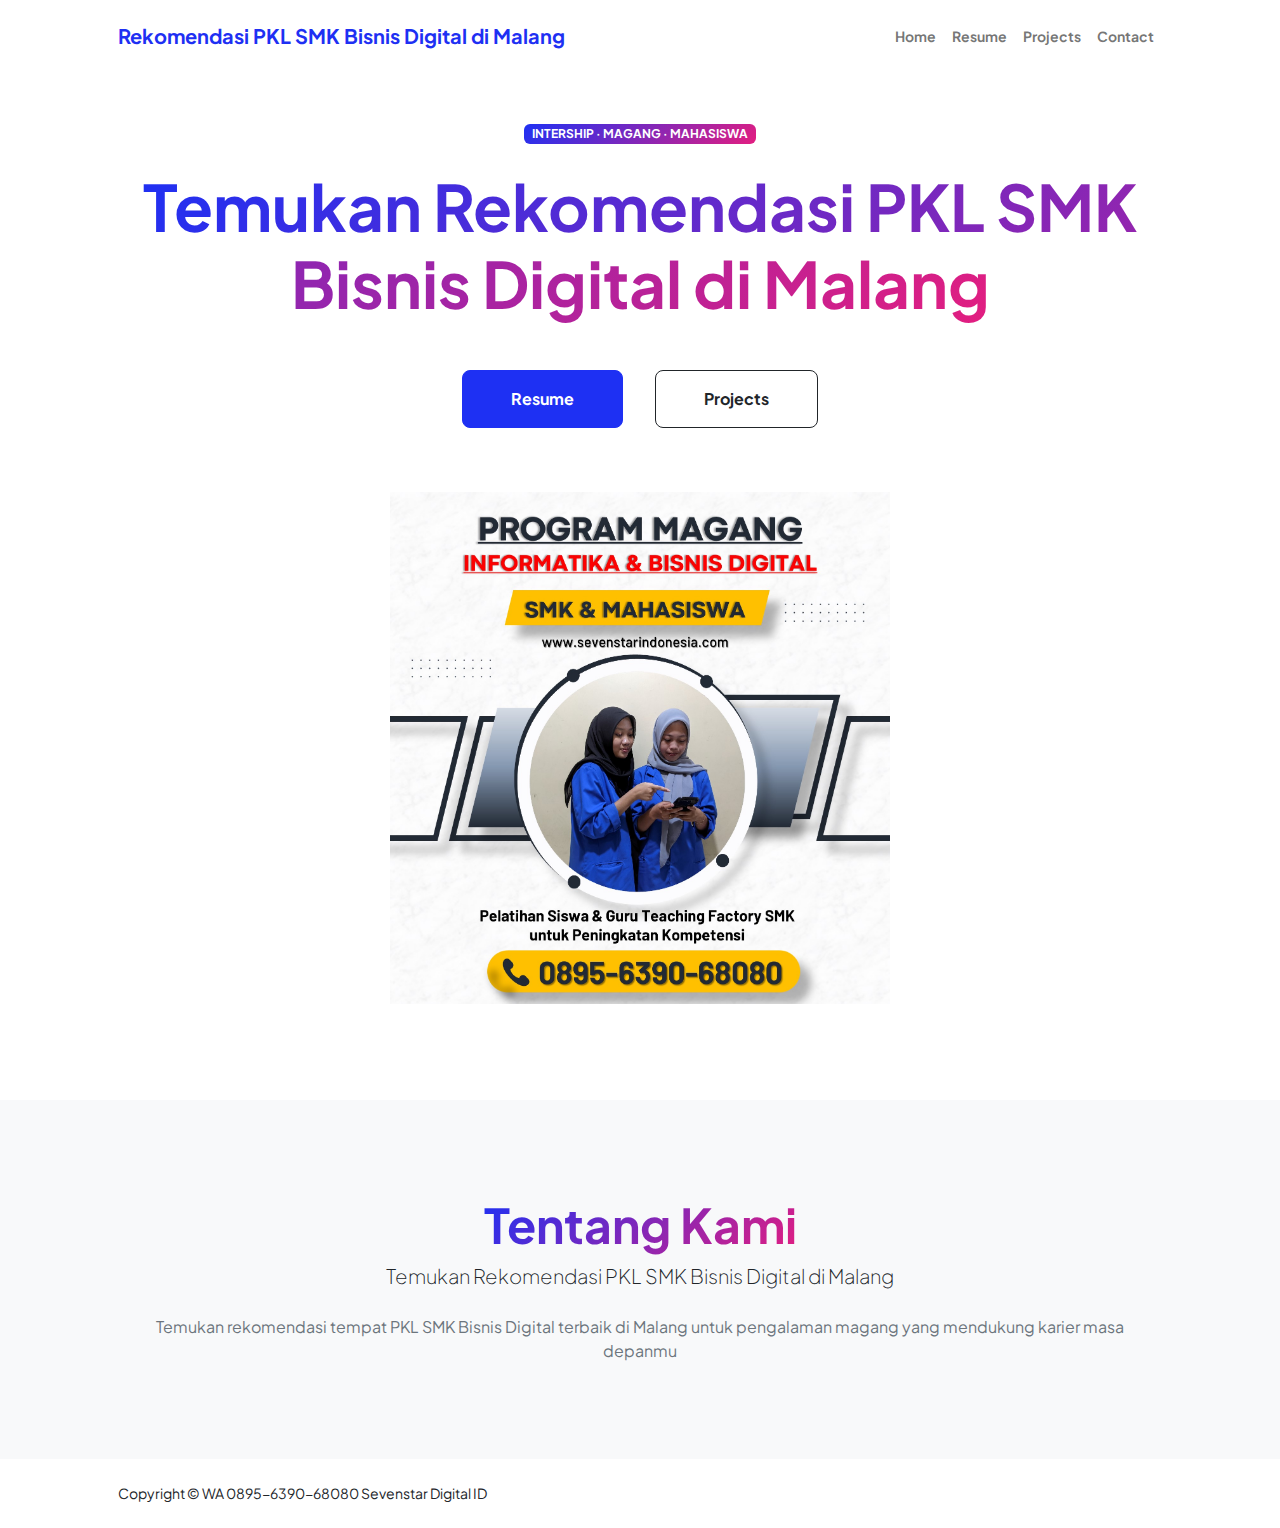
<file: index.html>
<!DOCTYPE html>
<html lang="en">
    <head>
        <head>
            <meta charset="utf-8" />
            <meta name="viewport" content="width=device-width, initial-scale=1, shrink-to-fit=no" />
            <meta name="keywords" content="Magang Mahasiswa di Malang, Info Magang Web Development di Malang, Magang Mahasiswa 2025 di Malang" />
            <meta name="description" content="Ikuti Program Magang Mahasiswa Bisnis Digital & pelajari pengembangan website dari para ahli. Tingkatkan skill & raih pengalaman kerja nyata!" />
            <meta name="author" content="Sevenstar Digital ID" />
            <title>Sevenstar Digital - Program Magang Web Development di Malang</title>
            
                <!-- Open Graph Meta Tags -->
        <meta property="og:title" content="Program Magang Web Development di Malang - WA 0895-6390-68080" />
        <meta property="og:type" content="website" />
        <meta property="og:image" content="https://jasadigitalmarketingg.github.io/magangwebdevelopment/assets/magangwebdevelopment.png">
        <meta property="og:url" content="https://jasadigitalmarketingg.github.io/magangwebdevelopment/">

        <meta charset="utf-8" />
        <meta name="viewport" content="width=device-width, initial-scale=1, shrink-to-fit=no" />
        <meta name="description" content="" />
        <meta name="author" content="" />
        <title>Rekomendasi PKL SMK Bisnis Digital di Malang</title>
        <!-- Favicon-->
        <link rel="icon" type="image/x-icon" href="assets/favicon.ico" />
        <!-- Custom Google font-->
        <link rel="preconnect" href="https://fonts.googleapis.com" />
        <link rel="preconnect" href="https://fonts.gstatic.com" crossorigin />
        <link href="https://fonts.googleapis.com/css2?family=Plus+Jakarta+Sans:wght@100;200;300;400;500;600;700;800;900&amp;display=swap" rel="stylesheet" />
        <!-- Bootstrap icons-->
        <link href="https://cdn.jsdelivr.net/npm/bootstrap-icons@1.8.1/font/bootstrap-icons.css" rel="stylesheet" />
        <!-- Core theme CSS (includes Bootstrap)-->
        <link href="css/styles.css" rel="stylesheet" />
    </head>
    <body class="d-flex flex-column h-100">
        <main class="flex-shrink-0">
            <!-- Navigation-->
            <nav class="navbar navbar-expand-lg navbar-light bg-white py-3">
                <div class="container px-5">
                    <a class="navbar-brand" href="index.html"><span class="fw-bolder text-primary">Rekomendasi PKL SMK Bisnis Digital di Malang</span></a>
                    <button class="navbar-toggler" type="button" data-bs-toggle="collapse" data-bs-target="#navbarSupportedContent" aria-controls="navbarSupportedContent" aria-expanded="false" aria-label="Toggle navigation"><span class="navbar-toggler-icon"></span></button>
                    <div class="collapse navbar-collapse" id="navbarSupportedContent">
                        <ul class="navbar-nav ms-auto mb-2 mb-lg-0 small fw-bolder">
                            <li class="nav-item"><a class="nav-link" href="index.html">Home</a></li>
                            <li class="nav-item"><a class="nav-link" href="resume.html">Resume</a></li>
                            <li class="nav-item"><a class="nav-link" href="projects.html">Projects</a></li>
                            <li class="nav-item"><a class="nav-link" href="contact.html">Contact</a></li>
                        </ul>
                    </div>
                </div>
            </nav>
            <!-- Header-->
            <header class="py-5">
                <div class="container px-5 pb-5">
                    <div class="row gx-5 align-items-center">
                        <div class="col-xxl-5">
                            <!-- Header text content-->
                            <div class="text-center text-xxl-start">
                                <div class="badge bg-gradient-primary-to-secondary text-white mb-4"><div class="text-uppercase">Intership &middot; Magang &middot; Mahasiswa</div></div>
                                <!-- <div class="fs-3 fw-light text-muted">I can help your business to</div> -->
                                <h1 class="display-3 fw-bolder mb-5"><span class="text-gradient d-inline">Temukan Rekomendasi PKL SMK Bisnis Digital di Malang</span></h1>
                                <div class="d-grid gap-3 d-sm-flex justify-content-sm-center justify-content-xxl-start mb-3">
                                    <a class="btn btn-primary btn-lg px-5 py-3 me-sm-3 fs-6 fw-bolder" href="resume.html">Resume</a>
                                    <a class="btn btn-outline-dark btn-lg px-5 py-3 fs-6 fw-bolder" href="projects.html">Projects</a>
                                </div>
                            </div>
                        </div>
                        <div class="col-xxl-7">
                            <!-- Header profile picture-->
                            <div class="d-flex justify-content-center mt-5 mt-xxl-0">
                                <div class="profile bg-gradient-primary-to-secondary">
                                    <!-- TIP: For best results, use a photo with a transparent background like the demo example below-->
                                    <!-- Watch a tutorial on how to do this on YouTube (link)-->
                                    <img class="profile-img" src="assets/1.JPG" alt="..." />
                                    
                                    </div>
                                </div>
                            </div>
                        </div>
                    </div>
                </div>
            </header>
            <!-- About Section-->
            <section class="bg-light py-5">
                <div class="container px-5">
                    <div class="row gx-5 justify-content-center">
                        <div class="col-xxl-8">
                            <div class="text-center my-5">
                                <h2 class="display-5 fw-bolder"><span class="text-gradient d-inline">Tentang Kami</span></h2>
                                <p class="lead fw-light mb-4">Temukan Rekomendasi PKL SMK Bisnis Digital di Malang</p>
                                <p class="text-muted">Temukan rekomendasi tempat PKL SMK Bisnis Digital terbaik di Malang untuk pengalaman magang yang mendukung karier masa depanmu</p>
                               
                            </div>
                        </div>
                    </div>
                </div>
            </section>
        </main>
        <!-- Footer-->
        <footer class="bg-white py-4 mt-auto">
            <div class="container px-5">
                <div class="row align-items-center justify-content-between flex-column flex-sm-row">
                    <div class="col-auto"><div class="small m-0">Copyright &copy; WA 0895-6390-68080 Sevenstar Digital ID</div></div>
                    
                </div>
            </div>
        </footer>
        <!-- Bootstrap core JS-->
        <script src="https://cdn.jsdelivr.net/npm/bootstrap@5.2.3/dist/js/bootstrap.bundle.min.js"></script>
        <!-- Core theme JS-->
        <script src="js/scripts.js"></script>
    </body>
</html>
</file>
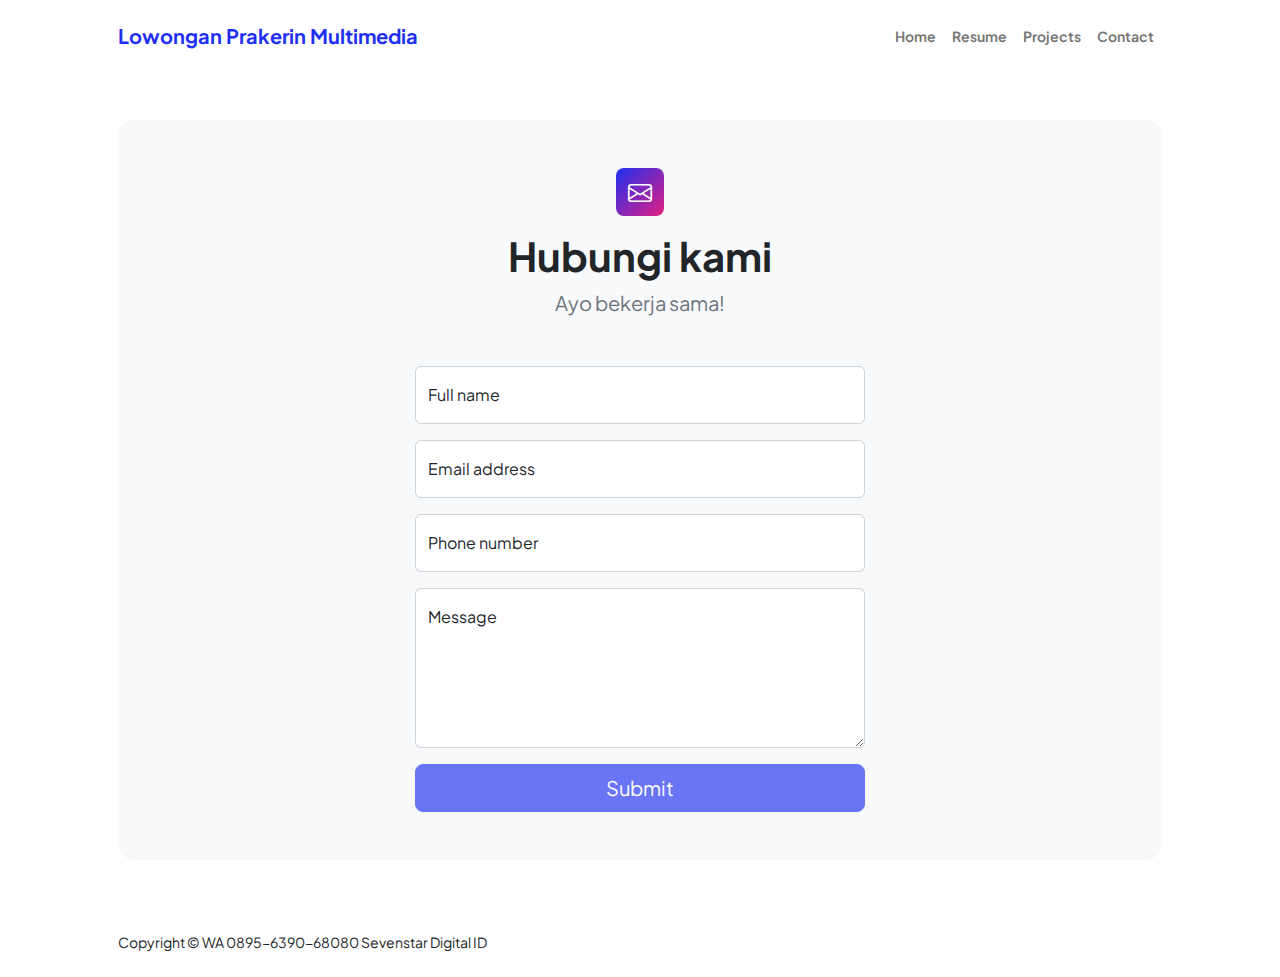
<file: contact.html>
<!DOCTYPE html>
<html lang="en">
    <head>
        <meta charset="utf-8" />
        <meta name="viewport" content="width=device-width, initial-scale=1, shrink-to-fit=no" />
        <meta name="description" content />
        <meta name="author" content />
        <title>Rekomendasi PKL SMK Bisnis Digital di Malang</title>
        <!-- Favicon-->
        <link rel="icon" type="image/x-icon" href="assets/favicon.ico" />
        <!-- Custom Google font-->
        <link rel="preconnect" href="https://fonts.googleapis.com" />
        <link rel="preconnect" href="https://fonts.gstatic.com" crossorigin />
        <link href="https://fonts.googleapis.com/css2?family=Plus+Jakarta+Sans:wght@100;200;300;400;500;600;700;800;900&amp;display=swap" rel="stylesheet" />
        <!-- Bootstrap icons-->
        <link href="https://cdn.jsdelivr.net/npm/bootstrap-icons@1.8.1/font/bootstrap-icons.css" rel="stylesheet" />
        <!-- Core theme CSS (includes Bootstrap)-->
        <link href="css/styles.css" rel="stylesheet" />
    </head>
    <body class="d-flex flex-column">
        <main class="flex-shrink-0">
            <!-- Navigation-->
            <nav class="navbar navbar-expand-lg navbar-light bg-white py-3">
                <div class="container px-5">
                    <a class="navbar-brand" href="index.html"><span class="fw-bolder text-primary">Lowongan Prakerin Multimedia</span></a>
                    <button class="navbar-toggler" type="button" data-bs-toggle="collapse" data-bs-target="#navbarSupportedContent" aria-controls="navbarSupportedContent" aria-expanded="false" aria-label="Toggle navigation"><span class="navbar-toggler-icon"></span></button>
                    <div class="collapse navbar-collapse" id="navbarSupportedContent">
                        <ul class="navbar-nav ms-auto mb-2 mb-lg-0 small fw-bolder">
                            <li class="nav-item"><a class="nav-link" href="index.html">Home</a></li>
                            <li class="nav-item"><a class="nav-link" href="resume.html">Resume</a></li>
                            <li class="nav-item"><a class="nav-link" href="projects.html">Projects</a></li>
                            <li class="nav-item"><a class="nav-link" href="contact.html">Contact</a></li>
                        </ul>
                    </div>
                </div>
            </nav>
            <!-- Page content-->
            <section class="py-5">
                <div class="container px-5">
                    <!-- Contact form-->
                    <div class="bg-light rounded-4 py-5 px-4 px-md-5">
                        <div class="text-center mb-5">
                            <div class="feature bg-primary bg-gradient-primary-to-secondary text-white rounded-3 mb-3"><i class="bi bi-envelope"></i></div>
                            <h1 class="fw-bolder">Hubungi kami</h1>
                            <p class="lead fw-normal text-muted mb-0">Ayo bekerja sama!</p>
                        </div>
                        <div class="row gx-5 justify-content-center">
                            <div class="col-lg-8 col-xl-6">
                                <!-- * * * * * * * * * * * * * * *-->
                                <!-- * * SB Forms Contact Form * *-->
                                <!-- * * * * * * * * * * * * * * *-->
                                <!-- This form is pre-integrated with SB Forms.-->
                                <!-- To make this form functional, sign up at-->
                                <!-- https://startbootstrap.com/solution/contact-forms-->
                                <!-- to get an API token!-->
                                <form id="contactForm" data-sb-form-api-token="API_TOKEN">
                                    <!-- Name input-->
                                    <div class="form-floating mb-3">
                                        <input class="form-control" id="name" type="text" placeholder="Enter your name..." data-sb-validations="required" />
                                        <label for="name">Full name</label>
                                        <div class="invalid-feedback" data-sb-feedback="name:required">A name is required.</div>
                                    </div>
                                    <!-- Email address input-->
                                    <div class="form-floating mb-3">
                                        <input class="form-control" id="email" type="email" placeholder="name@example.com" data-sb-validations="required,email" />
                                        <label for="email">Email address</label>
                                        <div class="invalid-feedback" data-sb-feedback="email:required">An email is required.</div>
                                        <div class="invalid-feedback" data-sb-feedback="email:email">Email is not valid.</div>
                                    </div>
                                    <!-- Phone number input-->
                                    <div class="form-floating mb-3">
                                        <input class="form-control" id="phone" type="tel" placeholder="(123) 456-7890" data-sb-validations="required" />
                                        <label for="phone">Phone number</label>
                                        <div class="invalid-feedback" data-sb-feedback="phone:required">A phone number is required.</div>
                                    </div>
                                    <!-- Message input-->
                                    <div class="form-floating mb-3">
                                        <textarea class="form-control" id="message" type="text" placeholder="Enter your message here..." style="height: 10rem" data-sb-validations="required"></textarea>
                                        <label for="message">Message</label>
                                        <div class="invalid-feedback" data-sb-feedback="message:required">A message is required.</div>
                                    </div>
                                    <!-- Submit success message-->
                                    <!---->
                                    <!-- This is what your users will see when the form-->
                                    <!-- has successfully submitted-->
                                    <div class="d-none" id="submitSuccessMessage">
                                        <div class="text-center mb-3">
                                            <div class="fw-bolder">Form submission successful!</div>
                                            To activate this form, sign up at
                                            <br />
                                            <a href="https://wa.me/62895639068080">https://wa.me/62895639068080</a>
                                        </div>
                                    </div>
                                    <!-- Submit error message-->
                                    <!---->
                                    <!-- This is what your users will see when there is-->
                                    <!-- an error submitting the form-->
                                    <div class="d-none" id="submitErrorMessage"><div class="text-center text-danger mb-3">Error sending message!</div></div>
                                    <!-- Submit Button-->
                                    <div class="d-grid"><button class="btn btn-primary btn-lg disabled" id="submitButton" type="submit">Submit</button></div>
                                </form>
                            </div>
                        </div>
                    </div>
                </div>
            </section>
        </main>
        <!-- Footer-->
        <footer class="bg-white py-4 mt-auto">
            <div class="container px-5">
                <div class="row align-items-center justify-content-between flex-column flex-sm-row">
                    <div class="col-auto"><div class="small m-0">Copyright &copy; WA 0895-6390-68080 Sevenstar Digital ID</div></div>
                    
                </div>
            </div>
        </footer>
        <!-- Bootstrap core JS-->
        <script src="https://cdn.jsdelivr.net/npm/bootstrap@5.2.3/dist/js/bootstrap.bundle.min.js"></script>
        <!-- Core theme JS-->
        <script src="js/scripts.js"></script>
        <!-- * * * * * * * * * * * * * * * * * * * * * * * * * * * * * * * * * * * * * * * *-->
        <!-- * *                               SB Forms JS                               * *-->
        <!-- * * Activate your form at https://startbootstrap.com/solution/contact-forms * *-->
        <!-- * * * * * * * * * * * * * * * * * * * * * * * * * * * * * * * * * * * * * * * *-->
        <script src="https://cdn.startbootstrap.com/sb-forms-latest.js"></script>
    </body>
</html>
</file>
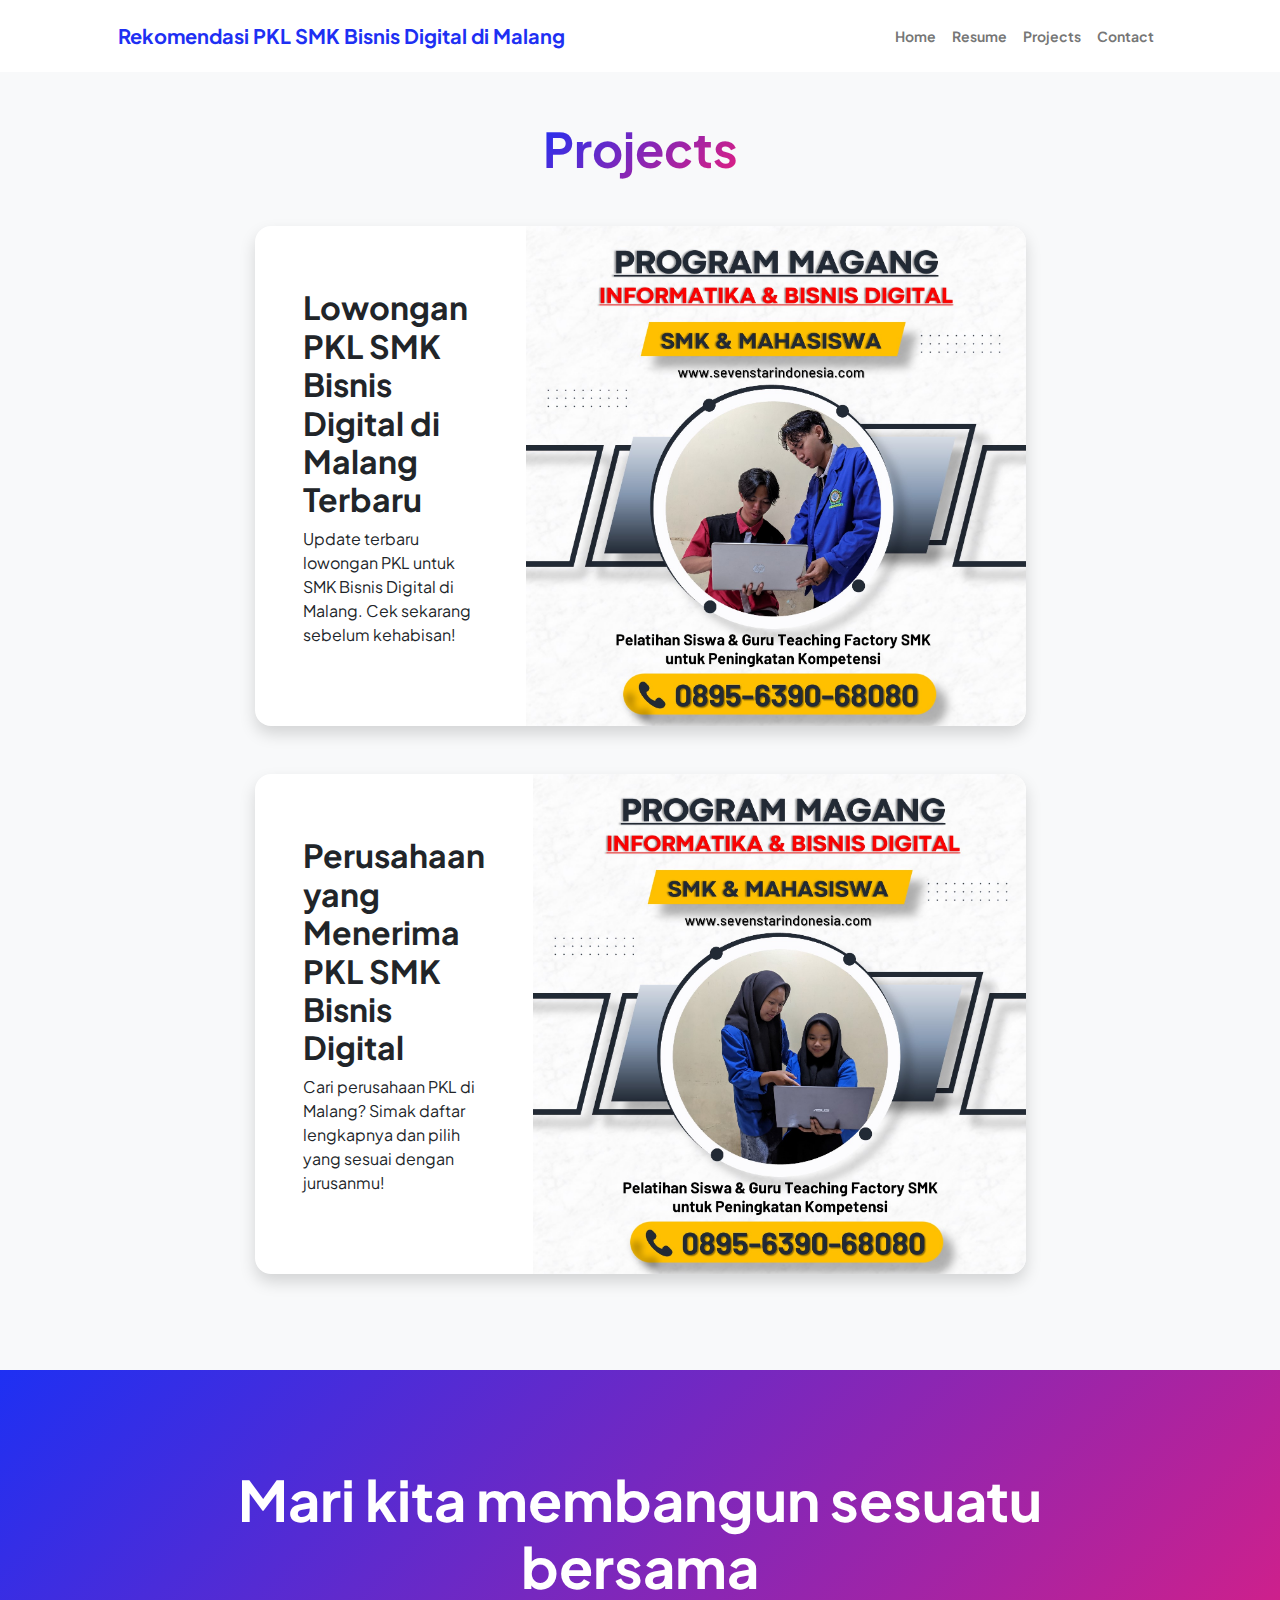
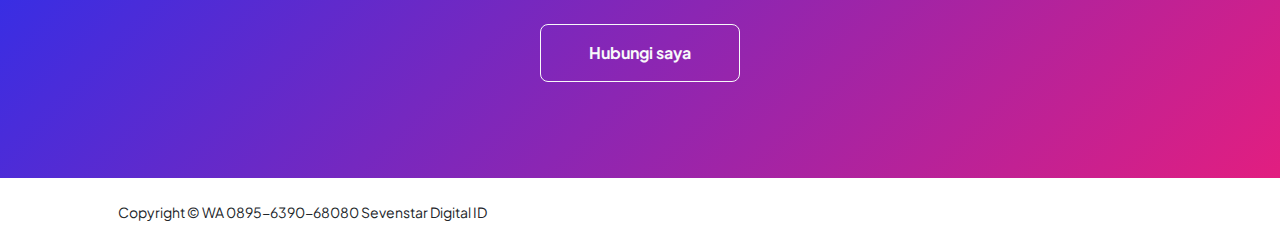
<file: projects.html>
<!DOCTYPE html>
<html lang="en">
    <head>
        <meta charset="utf-8" />
        <meta name="viewport" content="width=device-width, initial-scale=1, shrink-to-fit=no" />
        <meta name="description" content="" />
        <meta name="author" content="" />
        <title>Rekomendasi PKL SMK Bisnis Digital di Malang</title>
        <!-- Favicon-->
        <link rel="icon" type="image/x-icon" href="assets/favicon.ico" />
        <!-- Custom Google font-->
        <link rel="preconnect" href="https://fonts.googleapis.com" />
        <link rel="preconnect" href="https://fonts.gstatic.com" crossorigin />
        <link href="https://fonts.googleapis.com/css2?family=Plus+Jakarta+Sans:wght@100;200;300;400;500;600;700;800;900&amp;display=swap" rel="stylesheet" />
        <!-- Bootstrap icons-->
        <link href="https://cdn.jsdelivr.net/npm/bootstrap-icons@1.8.1/font/bootstrap-icons.css" rel="stylesheet" />
        <!-- Core theme CSS (includes Bootstrap)-->
        <link href="css/styles.css" rel="stylesheet" />
    </head>
    <body class="d-flex flex-column h-100 bg-light">
        <main class="flex-shrink-0">
            <!-- Navigation-->
            <nav class="navbar navbar-expand-lg navbar-light bg-white py-3">
                <div class="container px-5">
                    <a class="navbar-brand" href="index.html"><span class="fw-bolder text-primary">Rekomendasi PKL SMK Bisnis Digital di Malang</span></a>
                    <button class="navbar-toggler" type="button" data-bs-toggle="collapse" data-bs-target="#navbarSupportedContent" aria-controls="navbarSupportedContent" aria-expanded="false" aria-label="Toggle navigation"><span class="navbar-toggler-icon"></span></button>
                    <div class="collapse navbar-collapse" id="navbarSupportedContent">
                        <ul class="navbar-nav ms-auto mb-2 mb-lg-0 small fw-bolder">
                            <li class="nav-item"><a class="nav-link" href="index.html">Home</a></li>
                            <li class="nav-item"><a class="nav-link" href="resume.html">Resume</a></li>
                            <li class="nav-item"><a class="nav-link" href="projects.html">Projects</a></li>
                            <li class="nav-item"><a class="nav-link" href="contact.html">Contact</a></li>
                        </ul>
                    </div>
                </div>
            </nav>
            <!-- Projects Section-->
            <section class="py-5">
                <div class="container px-5 mb-5">
                    <div class="text-center mb-5">
                        <h1 class="display-5 fw-bolder mb-0"><span class="text-gradient d-inline">Projects</span></h1>
                    </div>
                    <div class="row gx-5 justify-content-center">
                        <div class="col-lg-11 col-xl-9 col-xxl-8">
                            <!-- Project Card 1-->
                            <div class="card overflow-hidden shadow rounded-4 border-0 mb-5">
                                <div class="card-body p-0">
                                    <div class="d-flex align-items-center">
                                        <div class="p-5">
                                            <h2 class="fw-bolder">Lowongan PKL SMK Bisnis Digital di Malang Terbaru</h2>
                                            <p>Update terbaru lowongan PKL untuk SMK Bisnis Digital di Malang. Cek sekarang sebelum kehabisan!</p>
                                        </div>
                                        <img class="profile-img" src="assets/5.JPG" alt="500px" />
                                    </div>
                                </div>
                            </div>
                            <!-- Project Card 2-->
                            <div class="card overflow-hidden shadow rounded-4 border-0">
                                <div class="card-body p-0">
                                    <div class="d-flex align-items-center">
                                        <div class="p-5">
                                            <h2 class="fw-bolder">Perusahaan yang Menerima PKL SMK Bisnis Digital</h2>
                                            <p>Cari perusahaan PKL di Malang? Simak daftar lengkapnya dan pilih yang sesuai dengan jurusanmu!</p>
                                        </div>
                                        <img class="profile-img" src="assets/6.JPG" alt="500px" />
                                    </div>
                                </div>
                            </div>
                        </div>
                    </div>
                </div>
            </section>
            <!-- Call to action section-->
            <section class="py-5 bg-gradient-primary-to-secondary text-white">
                <div class="container px-5 my-5">
                    <div class="text-center">
                        <h2 class="display-4 fw-bolder mb-4">Mari kita membangun sesuatu bersama</h2>
                        <a class="btn btn-outline-light btn-lg px-5 py-3 fs-6 fw-bolder" href="contact.html">Hubungi saya</a>
                    </div>
                </div>
            </section>
        </main>
        <!-- Footer-->
        <footer class="bg-white py-4 mt-auto">
            <div class="container px-5">
                <div class="row align-items-center justify-content-between flex-column flex-sm-row">
                    <div class="col-auto"><div class="small m-0">Copyright &copy; WA 0895-6390-68080 Sevenstar Digital ID</div></div>
                    
                </div>
            </div>
        </footer>
        <!-- Bootstrap core JS-->
        <script src="https://cdn.jsdelivr.net/npm/bootstrap@5.2.3/dist/js/bootstrap.bundle.min.js"></script>
        <!-- Core theme JS-->
        <script src="js/scripts.js"></script>
    </body>
</html>
</file>
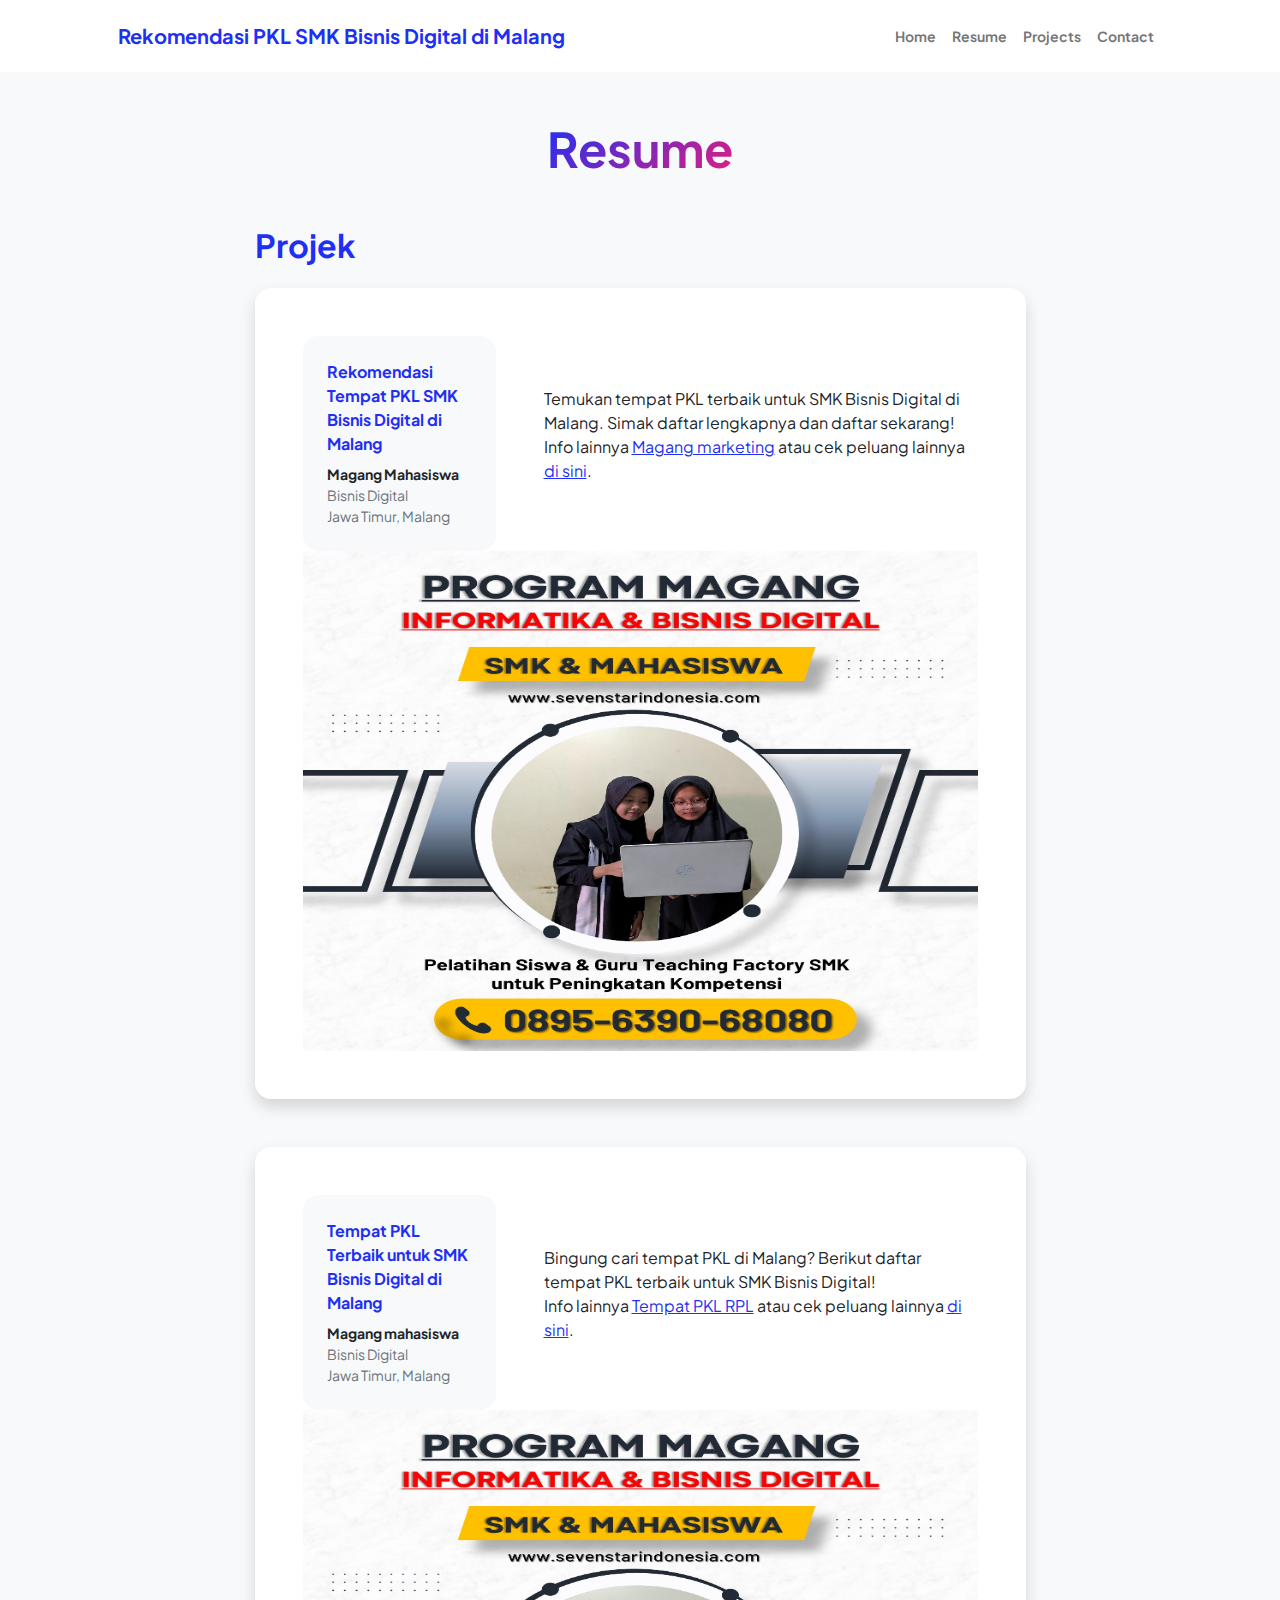
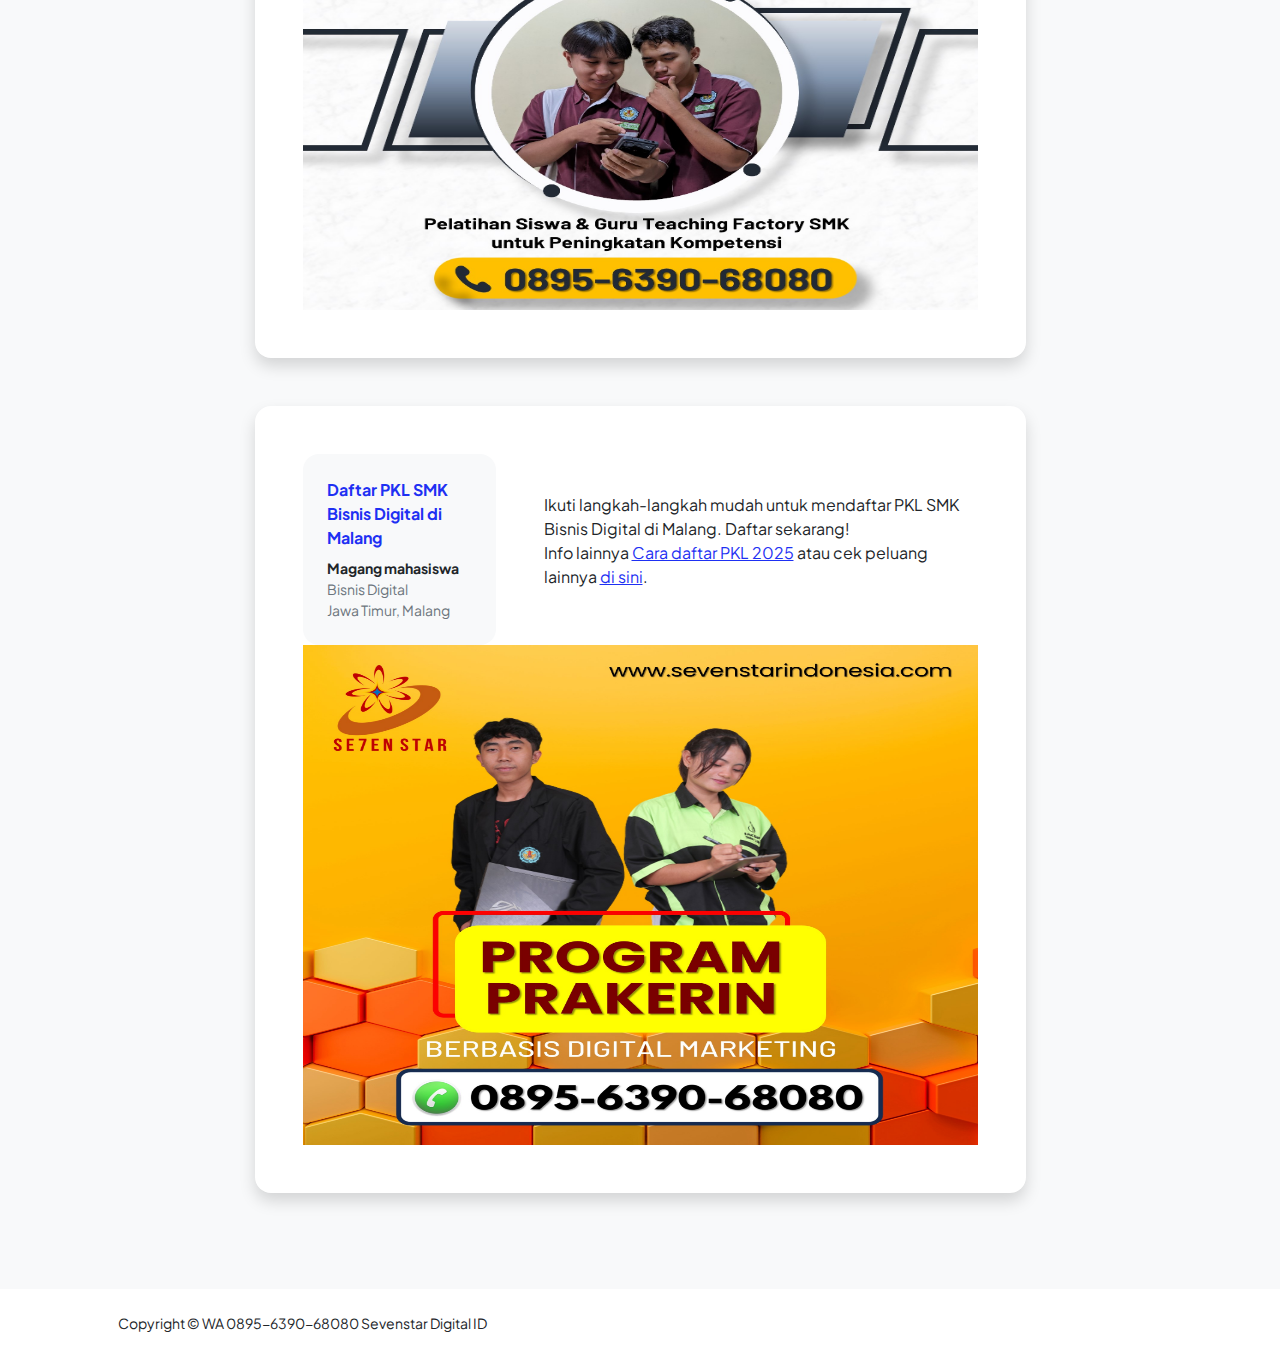
<file: resume.html>
<!DOCTYPE html>
<html lang="en">
    <head>
        <meta charset="utf-8" />
        <meta name="viewport" content="width=device-width, initial-scale=1, shrink-to-fit=no" />
        <meta name="description" content="" />
        <meta name="author" content="" />
        <title> Rekomendasi PKL SMK Bisnis Digital di Malang</title>
        <!-- Favicon-->
        <link rel="icon" type="image/x-icon" href="assets/favicon.ico" />
        <!-- Custom Google font-->
        <link rel="preconnect" href="https://fonts.googleapis.com" />
        <link rel="preconnect" href="https://fonts.gstatic.com" crossorigin />
        <link href="https://fonts.googleapis.com/css2?family=Plus+Jakarta+Sans:wght@100;200;300;400;500;600;700;800;900&amp;display=swap" rel="stylesheet" />
        <!-- Bootstrap icons-->
        <link href="https://cdn.jsdelivr.net/npm/bootstrap-icons@1.8.1/font/bootstrap-icons.css" rel="stylesheet" />
        <!-- Core theme CSS (includes Bootstrap)-->
        <link href="css/styles.css" rel="stylesheet" />
    </head>
    <body class="d-flex flex-column h-100 bg-light">
        <main class="flex-shrink-0">
            <!-- Navigation-->
            <nav class="navbar navbar-expand-lg navbar-light bg-white py-3">
                <div class="container px-5">
                    <a class="navbar-brand" href="index.html"><span class="fw-bolder text-primary">Rekomendasi PKL SMK Bisnis Digital di Malang</span></a>
                    <button class="navbar-toggler" type="button" data-bs-toggle="collapse" data-bs-target="#navbarSupportedContent" aria-controls="navbarSupportedContent" aria-expanded="false" aria-label="Toggle navigation"><span class="navbar-toggler-icon"></span></button>
                    <div class="collapse navbar-collapse" id="navbarSupportedContent">
                        <ul class="navbar-nav ms-auto mb-2 mb-lg-0 small fw-bolder">
                            <li class="nav-item"><a class="nav-link" href="index.html">Home</a></li>
                            <li class="nav-item"><a class="nav-link" href="resume.html">Resume</a></li>
                            <li class="nav-item"><a class="nav-link" href="projects.html">Projects</a></li>
                            <li class="nav-item"><a class="nav-link" href="contact.html">Contact</a></li>
                        </ul>
                    </div>
                </div>
            </nav>
            <!-- Page Content-->
            <div class="container px-5 my-5">
                <div class="text-center mb-5">
                    <h1 class="display-5 fw-bolder mb-0"><span class="text-gradient d-inline">Resume</span></h1>
                </div>
                <div class="row gx-5 justify-content-center">
                    <div class="col-lg-11 col-xl-9 col-xxl-8">
                        <!-- Experience Section-->
                        <section>
                            <div class="d-flex align-items-center justify-content-between mb-4">
                                <h2 class="text-primary fw-bolder mb-0">Projek</h2>
                            </div>
                            <!-- Experience Card 1-->
                            <div class="card shadow border-0 rounded-4 mb-5">
                                <div class="card-body p-5">
                                    <div class="row align-items-center gx-5">
                                        <div class="col text-center text-lg-start mb-4 mb-lg-0">
                                            <div class="bg-light p-4 rounded-4">
                                                <div class="text-primary fw-bolder mb-2">Rekomendasi Tempat PKL SMK Bisnis Digital di Malang</div>
                                                <div class="small fw-bolder">Magang Mahasiswa</div>
                                                <div class="small text-muted">Bisnis Digital</div>
                                                <div class="small text-muted">Jawa Timur, Malang</div>
                                            </div>
                                        </div>
                                        <div class="col-lg-8"><div>Temukan tempat PKL terbaik untuk SMK Bisnis Digital di Malang. Simak daftar lengkapnya dan daftar sekarang! <p class="mb-3">Info lainnya <a href="https://www.jualaku.id/item/125528-magang-social-media-marketing-di-malang:-pilihan-terbaik" target="_blank">Magang marketing</a> atau cek peluang lainnya <a href="https://magangmahasiswa6.wordpress.com/2025/03/02/lowongan-prakerin-informatika-malang/" target="_blank">di sini</a>.</p></div></div>
                                        <img class="profile-img" src="assets/2.JPG" alt="500 px" />
                                    </div>
                                </div>
                            </div>
                            <!-- Experience Card 2-->
                            <div class="card shadow border-0 rounded-4 mb-5">
                                <div class="card-body p-5">
                                    <div class="row align-items-center gx-5">
                                        <div class="col text-center text-lg-start mb-4 mb-lg-0">
                                            <div class="bg-light p-4 rounded-4">
                                                <div class="text-primary fw-bolder mb-2">Tempat PKL Terbaik untuk SMK Bisnis Digital di Malang</div>
                                                <div class="small fw-bolder">Magang mahasiswa</div>
                                                <div class="small text-muted">Bisnis Digital</div>
                                                <div class="small text-muted">Jawa Timur, Malang</div>
                                            </div>
                                        </div>
                                        <div class="col-lg-8"><div>Bingung cari tempat PKL di Malang? Berikut daftar tempat PKL terbaik untuk SMK Bisnis Digital! <p class="mb-3">Info lainnya <a href="https://iklanmania.com/iklan/rekomendasi-tempat-pkl-rpl-di-malang.html" target="_blank">Tempat PKL RPL</a> atau cek peluang lainnya <a href="https://iklanmania.com/iklan/lowongan-magang-tkj-2025-jangan-sampai-ketinggalan.html" target="_blank">di sini</a>.</p></div></div>
                                        <img class="profile-img" src="assets/3.JPG" alt="..." />
                                    </div>
                                </div>
                            </div>
                            <!-- Experience Card 3-->
                            <div class="card shadow border-0 rounded-4 mb-5">
                                <div class="card-body p-5">
                                    <div class="row align-items-center gx-5">
                                        <div class="col text-center text-lg-start mb-4 mb-lg-0">
                                            <div class="bg-light p-4 rounded-4">
                                                <div class="text-primary fw-bolder mb-2">Daftar PKL SMK Bisnis Digital di Malang</div>
                                                <div class="small fw-bolder">Magang mahasiswa</div>
                                                <div class="small text-muted">Bisnis Digital</div>
                                                <div class="small text-muted">Jawa Timur, Malang</div>
                                            </div>
                                        </div>
                                        <div class="col-lg-8"><div>Ikuti langkah-langkah mudah untuk mendaftar PKL SMK Bisnis Digital di Malang. Daftar sekarang! <p class="mb-3">Info lainnya <a href="https://www.locanto.co.id/surabaya/ID_7225022301/Cara-Daftar-PKL-2025.html" target="_blank">Cara daftar PKL 2025</a> atau cek peluang lainnya <a href="https://www.jualaku.id/item/159029-rekomendasi-tempat-magang-tkj" target="_blank">di sini</a>.</p></div></div>
                                        <img class="profile-img" src="assets/4.JPG" alt="..." />
                                    </div>
                                </div>
                            </div>
                        </section>
                       
                    </div>
                </div>
            </div>
        </main>
        <!-- Footer-->
        <footer class="bg-white py-4 mt-auto">
            <div class="container px-5">
                <div class="row align-items-center justify-content-between flex-column flex-sm-row">
                    <div class="col-auto"><div class="small m-0">Copyright &copy; WA 0895-6390-68080 Sevenstar Digital ID</div></div>
                    
                </div>
            </div>
        </footer>
        <!-- Bootstrap core JS-->
        <script src="https://cdn.jsdelivr.net/npm/bootstrap@5.2.3/dist/js/bootstrap.bundle.min.js"></script>
        <!-- Core theme JS-->
        <script src="js/scripts.js"></script>
    </body>
</html>
</file>
